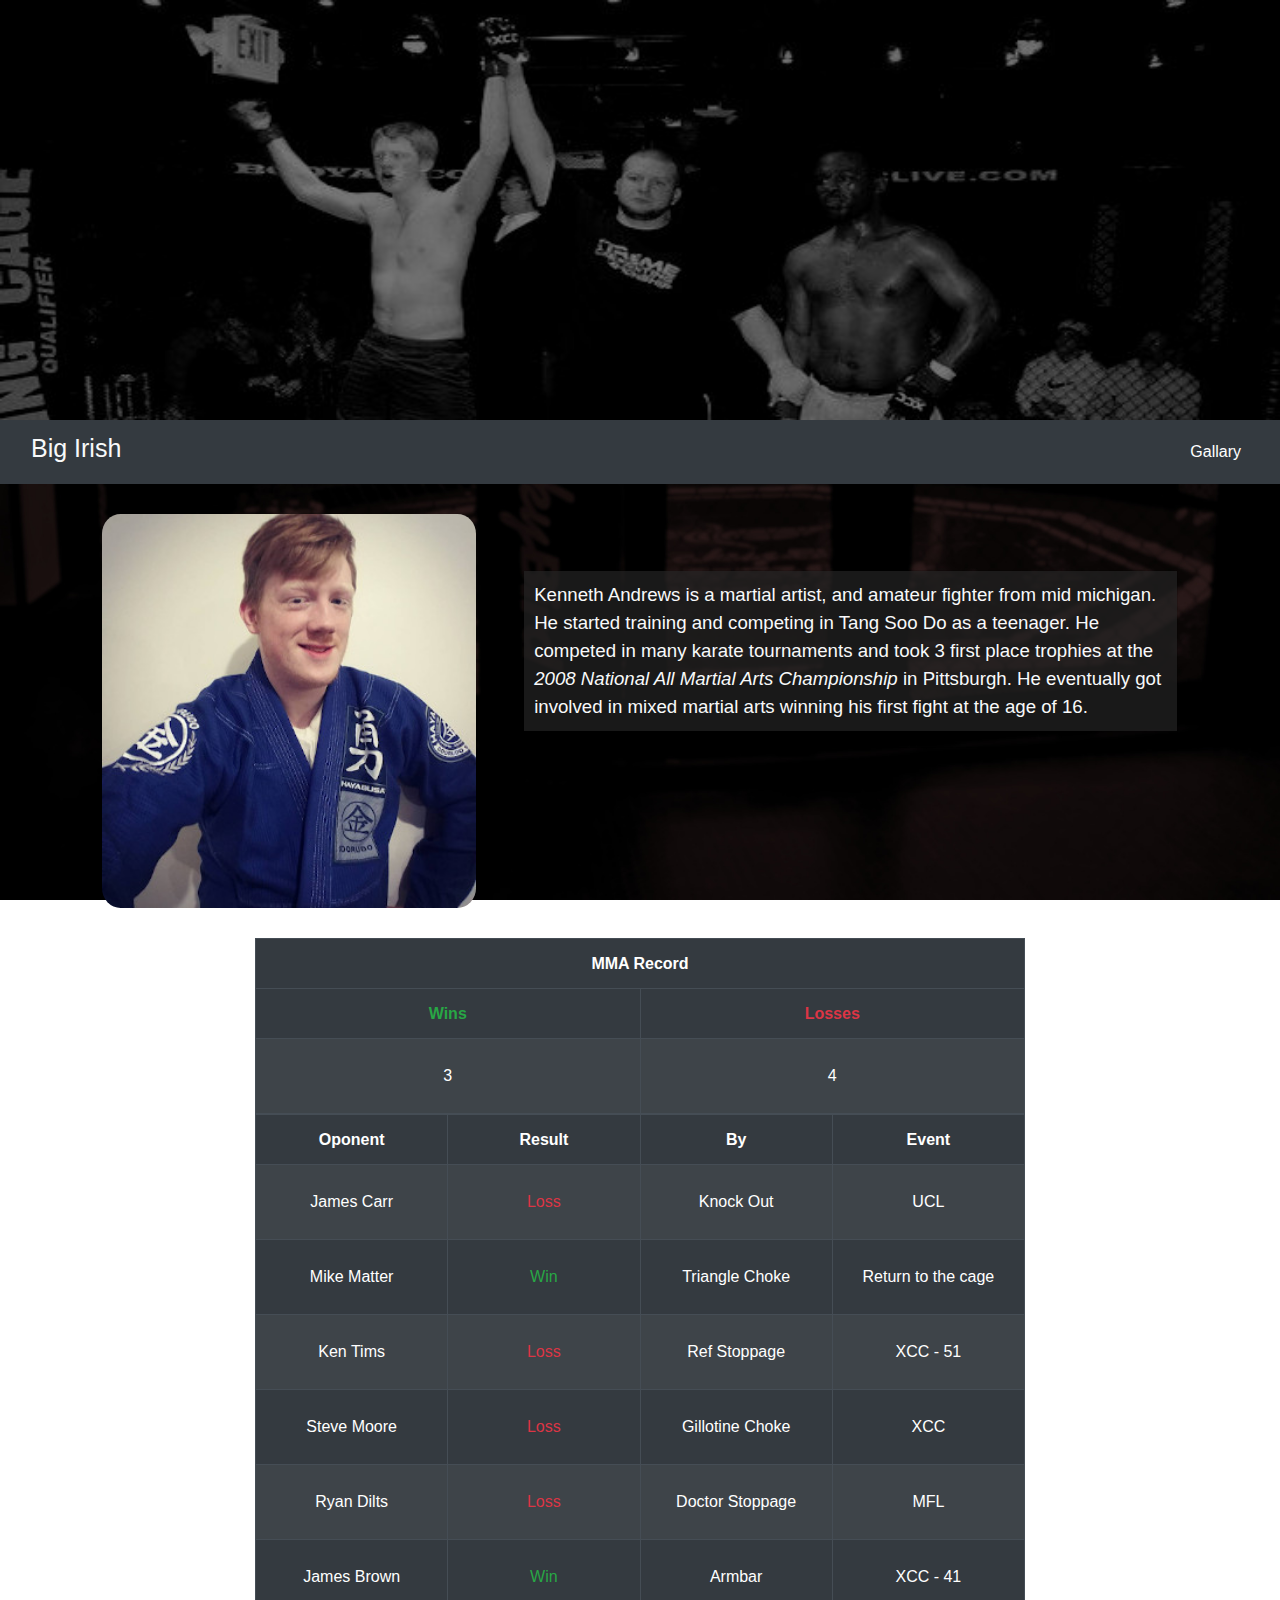
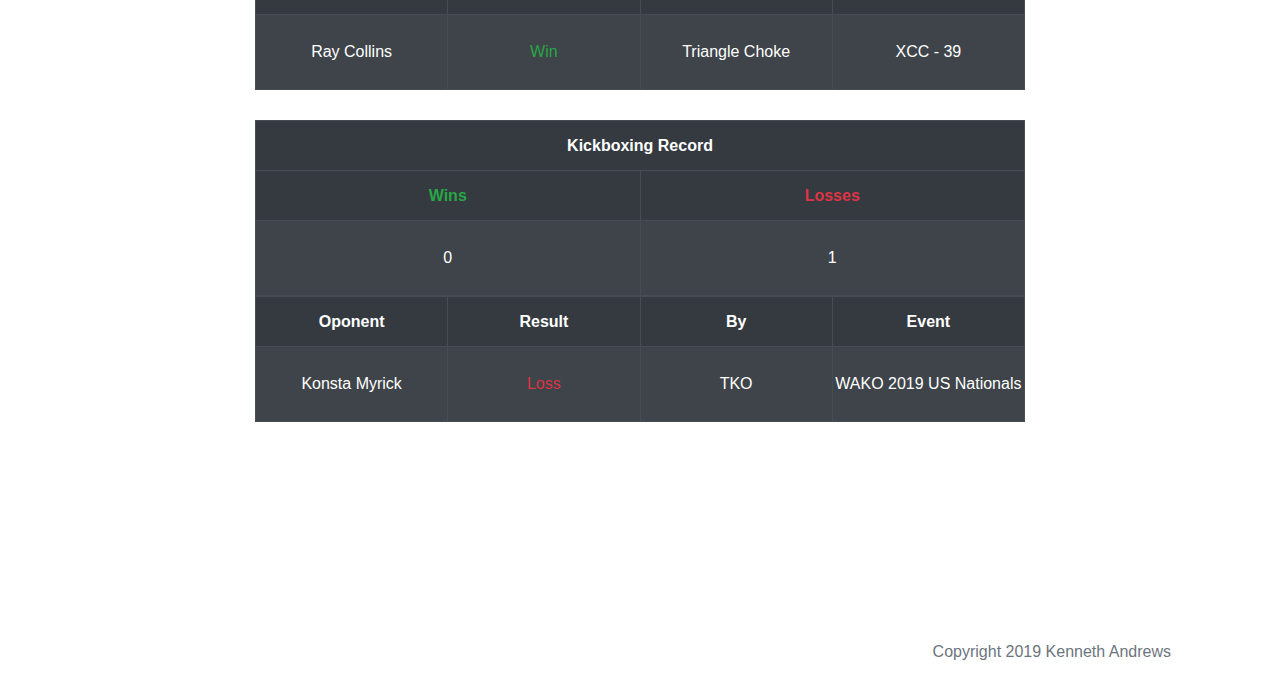
<file: index.html>
<!DOCTYPE html>
<html lang="en">
  <head>
    <meta charset="UTF-8">
    <meta name="viewport" content="width=device-width, initial-scale=1, shrink-to-fit=no">
    <title>Kenneth "Big Irish" Andrews</title>
   
    <link href="css/bootstrap.min.css" rel="stylesheet">
    <link rel="stylesheet" href="style.css">
    
    <!--Font Library-->
    <link rel="stylesheet" href="https://stackpath.bootstrapcdn.com/font-awesome/4.7.0/css/font-awesome.min.css">
    
    <script src="https://code.jquery.com/jquery-2.2.4.min.js"></script>
    <script src="https://stackpath.bootstrapcdn.com/bootstrap/4.3.1/js/bootstrap.bundle.min.js"></script>

  </head>


  <body>
     
    <!--Header Image-->
    <div class="container-fluid">
      <div class="row">
        <img class="header-image" src="./images/header-image.jpg" alt="">
      </div>
    </div>

    <!--Navigation Bar-->
    <nav class="navbar navbar-expand-md navbar-dark bg-dark box-shadow sticky-top" style="background:(rgba0,0,.8)">
      <div class="container-fluid">
        <a class="navbar-brand" href="#"><h1 Class="nav-header text-light">Big Irish</h1></a>
        <button class="navbar-toggler" data-toggle="collapse" data-target="#collapse_target">
          <span class="navbar-toggler-icon"></span>
        </button>
        <div class="collapse navbar-collapse" id="collapse_target">
          <ul class="navbar-nav ml-auto">
            <li class="nav-item active">
              <a class="nav-link" href="./gallary.html">Gallary</a>
            </li>
          </ul>
        </div>
      </div>
    </nav>

    <!--Main content-->
    <div class="container-fluid main-container content-section-container">
    

      <!--Bio-->
      <div class="row content-section-container">
        <div class="container content-image col-12 col-md-4 stay-put px-0">
          <img class="content-image stay-put" src="./images/profile-image.jpg" alt="Author Image">
        </div>
        <div class="col-12 col-lg-7 content-text-container px-0">
          <div class="card content-text-box">
          <p  class="content-text text-light">Kenneth Andrews is a martial artist, and amateur fighter from mid michigan. He started training and competing in Tang Soo Do as a teenager. He competed in many karate tournaments and took 3 first place trophies at the <em>2008 National All Martial Arts Championship</em> in Pittsburgh. He eventually got involved in mixed martial arts winning his first fight at the age of 16.</p>
          </div>
        </div>
      </div>


      <!--MMA Record Table-->
      <div class="container content-section-container">
        <div class="container table-container">
          <table class="table-striped table-dark">
            <thead>
              <tr>
                <th scope="col" colspan="2">MMA Record</th>
              </tr>
              <tr>
              <th class="text-success">Wins</th>
                <th class="text-danger">Losses</th>
              </tr>
            </thead>
            <tbody>
              <tr>
                <td>3</td>
                <td>4</td>
              </tr>
            </tbody>
          </table>
        </div>
      
        <!--MMA Results Table-->
        <div class="container table-container">
          <table class="table-striped table-dark" align="center">
            <thead>
              <tr>
                <th>Oponent</th>
                <th>Result</th>
                <th>By</th>
                <th>Event</th>
              </tr>
            </thead>
            <tbody>
              <tr>
                <td>James Carr</td>
                <td class="text-danger">Loss</td>
                <td>Knock Out</td>
                <td>UCL</td>
              </tr>
              <tr>
                <td>Mike Matter</td>
                <td class="text-success">Win</td>
                <td>Triangle Choke</td>
                <td>Return to the cage</td>
              </tr>
              <tr>
                <td>Ken Tims</td>
                <td class="text-danger">Loss</td>
                <td>Ref Stoppage</td>
                <td>XCC - 51</td>
              </tr>
              <tr>
                <td>Steve Moore</td>
                <td class="text-danger">Loss</td>
                <td>Gillotine Choke</td>
                <td>XCC</td>
              </tr>
              <tr>
                <td>Ryan Dilts</td>
                <td class="text-danger">Loss</td>
                <td>Doctor Stoppage</td>
                <td>MFL</td>
              </tr>
              <tr>
                <td>James Brown</td>
                <td class="text-success">Win</td>
                <td>Armbar</td>
                <td>XCC - 41</td>
              </tr>
              <tr>
                <td>Ray Collins</td>
                <td class="text-success">Win</td>
                <td>Triangle Choke</td>
                <td>XCC - 39</td>
              </tr>
            </tbody>
          </table>
        </div>
      </div>
      
      <!--Kickboxing Record Table-->
      <div class="container content-section-container">
        <div class="container table-container">
          <table class="table-striped table-dark" align="center">
            <thead>
              <tr>
                <th colspan="2">Kickboxing Record</th>
              </tr>
              <tr>
              <th class="text-success">Wins</th>
                <th class="text-danger">Losses</th>
              </tr>
            </thead>
            <tbody>
              <tr>
                <td>0</td>
                <td>1</td>
              </tr>
            </tbody>
          </table>
        </div>
       
        <!--Kickboxing Results Table-->
        <div class="container table-container">
          <table class="table-striped table-dark" align="center">
            <thead>
              <tr>
                <th>Oponent</th>
                <th>Result</th>
                <th>By</th>
                <th>Event</th>
              </tr>
            </thead>
            <tbody>
              <tr>
                <td>Konsta Myrick</td>
                <td class="text-danger">Loss</td>
                <td>TKO</td>
                <td>WAKO 2019 US Nationals</td>
              </tr>
            </tbody>
          </table>
        </div>
      </div>


      <!--Social Media Links-->
      <div class="row content-section-container-">
        <div class="col-12" id="icon">
          <a href="https://www.facebook.com/BigIrishAndrews/" class="fa fa-facebook" target="_blank"></a>
          <a href="https://twitter.com/KennethAAndrews" class="fa fa-twitter" target="_blank"></a>
          <a href="https://www.youtube.com/channel/UCOs2kUawV43TozH4o6b9GQg?" class="fa fa-youtube" target="_blank"></a>
        </div>
      </div>

      <!--Footer-->   
      <div class="container-fluid mt-5">
        <footer class="text-muted">
          <div class="container">
            <p class="text-center">
              <a class="dblock" href="#">Back to top</a>
            </p>

            <script language="JavaScript"> /* This script is a secure contact form */
              var name = "kennethallanandrews";
              var domain = "protonmail.com";
              document.write('<a href=\"mailto:' + name + '@' + domain + '\">');
              document.write('<p style=\"text-align: center;\">Contact for business or sponsorship offers<\/p><\/a>');
            </script>

            <p class="text-center float-md-right">Copyright 2019 Kenneth Andrews</p>

          </div>
        </footer>
      </div>
    </div>
  </body>
</html>
</file>
<file: style.css>
/* Header Styling */
.header-image {
    object-fit: contain;
    width: 250%;
    height: 250%;
}


/* Main Content Styling */
h1 {
  font-size: 25px;
}

body {
  background-image: url("./images/background.jpg");
  background-position: center;
  background-repeat: no-repeat;
  background-attachment: fixed;
  background-size: cover;
}

a {
    color: white;
}

a:hover {
    color: DarkRed;
}

.stay-put {
    object-fit: contain;
    width: 250%;
    height: 250%;
}

.main-container {
    width: 90%;
    padding: 15px;
}

.content-section-container {
    padding-top: 25px;
    margin-left: auto;
    margin-right: auto;
    padding-top: 15px;
    padding-bottom: 15px;
}

.content-image {
    border-radius: 5%;
    width: 100%;
    height: 100%;
    margin-right: auto;
    margin-left: auto;
}

.content-text-container {
    margin-right: auto;
    margin-left: auto;
    padding-top: 5%;
    background: rgba(0, 0, 0, 0);
}

.content-text-box {
    vertical-align: center;
    background: rgba(0, 0, 0, 0);
}

.content-text {
    font-size: 14pt;
    padding: 10px;
    background: rgba(36, 35, 36, 0.7);
}


/* Table Styling */
.table-container {
    max-width: 800px;
}

table {
    border: 1px solid black;
    width: 100%;
    padding: 10%;
    table-layout: fixed;
}

tr, td, th {
    border: 1px solid black;
    text-align: center;
}

th {
    height: 50px;
}

td {
    height: 75px;
} 


/* Social Media Buttons */
#icon {
    text-align: center;
    font-size: 50px;
}

.fa {
    padding: 10px;
}
</file>
